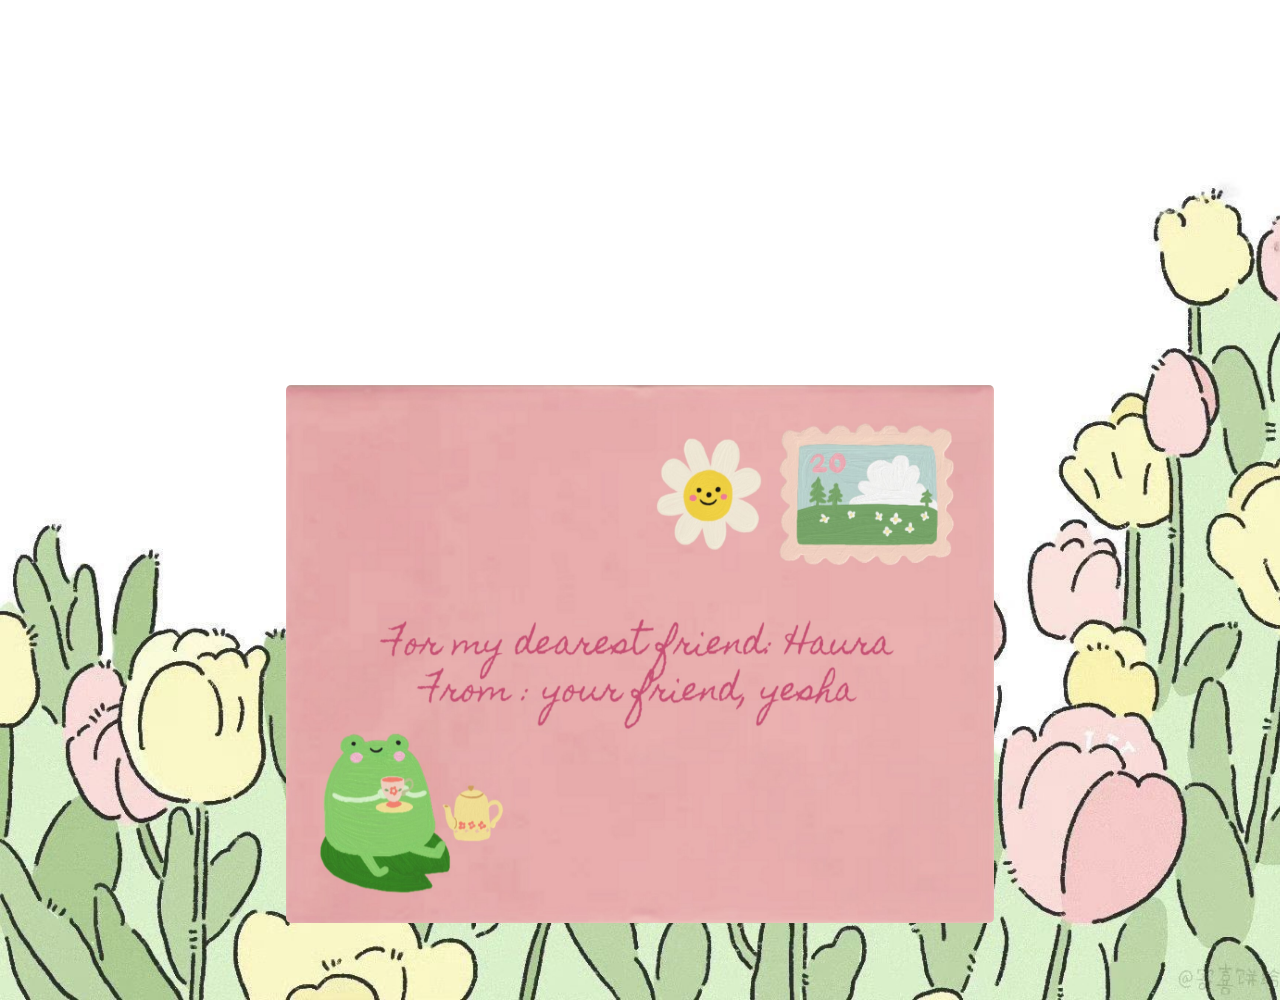
<file: index.html>
<!DOCTYPE html>
<html lang="en">
<head>
    <title>happy haura day</title>

    <meta name="viewport" content="width=device-width, initial-scale=1.0">
    <link rel="stylesheet" href="index.css">
    <link rel="stylesheet" href="small.css" media="(max-width: 414px)" />
    <link rel="stylesheet" href="medium.css" media="(max-width: 992px)" />
    <link rel="stylesheet" href="large.css" media="(max-height: 600px)" />
    <link rel="stylesheet" href="large.css" media="(max-height: 1200px)" />
</head>
<body>
    <div class="flip-card">
        <div class="flip-card-inner">
          <div class="flip-card-front">
            <img src="asset/envelope3.jpg"  style="width:708px;height:538px;" id="fp">
          </div>
          <div class="flip-card-back">
            <button class="letter" id="myBtn"></button>
          </div>
        </div>
    </div>

    <div id="myModal" class="modal">
      <div class="modal-content">
      <span class="close">&times;</span>
      <p id="text">Happy birthday, love
        <br>
        <br>
        Even though you still radiate your positive energy even when life wasn’t the kindest on you. 
        If you sometimes you want to live your day as it is without bothering to be energized, it's okay. 
        If you’re tired, you don’t have to always listen to anyone or cheer anybody up. Give yourself a peaceful time.
        <br>
        <br>
        I know you always get a grip on yourself and you did well, so please continue being Haura Khansa. 
        Do whatever you want to do in your life, make anything you like, keep thriving on your path, love.
        <br>
        <br>
        Take care of yourself, listen to what your body needs, don’t ever neglect any symptoms you had, eat healthily, 
        make time for exercise once a week, sleep well, and never take things too personally.
        <br> 
        <br>
        <br>
        Thank you for always being cheerful and hyping the mood up
        <br>
        <br>
        Thank you for always telling stories and life update
        <br>
        <br>
        Thank you for being the way you are
        <br>
        <br>
        I’m so proud of you
      </p>
    </div></div>
 
      <script src="index.js"></script>
</body>
</html>
</file>
<file: index.css>
@import url('https://fonts.googleapis.com/css2?family=Reenie+Beanie&display=swap');


body {
  background-image: url("asset/tulips.jpg");
  background-repeat: no-repeat;
  background-size: cover;
  margin: 0;
  font-family: 'Reenie Beanie', cursive;
  font-size: 18px;
  height: 1000px;
}

.flip-card {
  background-color: transparent;
  padding: 385px 0;
  width: 708px;
  perspective: 40rem;
  margin: auto;
  margin-bottom: 30%;
}

.flip-card-inner {
  position: relative;
  width: 100%;
  height: 100%;
  transition: transform 0.6s;
  transform-style: preserve-3d;
}

.flip-card:hover .flip-card-inner {
  transform: rotateY(180deg);
}

.flip-card-front, .flip-card-back {
  position: absolute;
  width: 100%;
  height: 100%;
  backface-visibility: hidden;
}

#fp{
  border-radius: 5px;
  border: none;
  outline: none;
}

.flip-card-back{
  bottom: 370px;
  transform: rotateY(180deg);
  width: fit-content;
}

button.letter {
  cursor: pointer;
  background: transparent;
  background-image: url("asset/envelope1.jpg");
  background-position: bottom;
  background-repeat: no-repeat;
  background-size: 708px 508px;
  border-radius: 5px;
  height: 908px;
  width: 708px;
  outline: none;
  border: none;
  transition: top 0.5s;
  padding: 0;
}

button.letter:hover {
  background-image: url("asset/envelope2.png");
  background-size: 100% 100%;
}

.modal {
  display: none; 
  position: fixed; 
  z-index: 1;
  left: 0;
  top: 0;
  width: 100%; 
  height: 100%; 
  overflow: hidden; 
  background-color: rgba(0,0,0,0.4); 
}


.modal-content {
  background-image: url("asset/1_20230825_182751_0000.png");
  background-size: 100% 100%;
  margin: 3px auto;
  padding: 20px;
  padding-top: 68px;
  padding-bottom: 148px;;
  border: none;
  border-radius: 1px;
  width: 637px; 
}

#text {
  margin-left: 11%;
  margin-right: 10%;
}

.close {
  color: transparent;
}
</file>
<file: small.css>
@media only screen and (max-device-width: 420px) and (max-device-height:740px) {
    body {
        background-image: url("asset/tulips.jpg");
        background-repeat: no-repeat;
        background-size: 1400px 1190px;
        background-position: top;
        font-family: 'Reenie Beanie', cursive;
        font-size: 18px;
        height: 1200px;
        width: max-content;
      }

      .flip-card {
        background-color: transparent;
        padding: 100px 0;
        width: 708px;
        perspective: 40rem;
        margin: auto;
        margin-bottom: 30%;
      }
      
      .flip-card-inner {
        position: relative;
        width: 100%;
        height: 100%;
        transition: transform 0.6s;
        transform-style: preserve-3d;
      }
      
      .flip-card:hover .flip-card-inner {
        transform: rotateY(180deg);
      }
      
      .flip-card-front, .flip-card-back {
        position: absolute;
        width: 100%;
        height: 100%;
        backface-visibility: hidden;
      }
      
      #fp{
        border-radius: 5px;
        border: none;
        outline: none;
      }
      
      .flip-card-back{
        bottom: 370px;
        transform: rotateY(180deg);
        width: fit-content;
      }
      
      button.letter {
        cursor: pointer;
        background: transparent;
        background-image: url("asset/envelope1.jpg");
        background-position: bottom;
        background-repeat: no-repeat;
        background-size: 708px 508px;
        border-radius: 5px;
        height: 908px;
        width: 708px;
        outline: none;
        border: none;
        transition: top 0.5s;
        padding: 0;
      }
      
      button.letter:hover {
        background-image: url("asset/envelope2.png");
        background-size: 100% 100%;
      }
      
      .modal {
        display: none; 
        position: fixed; 
        z-index: 1;
        left: 0;
        top: 0;
        width: 100%; 
        height: 100%; 
        overflow: hidden; 
        background-color: rgba(0,0,0,0.4); 
      }
      
      
      .modal-content {
        background-image: url("asset/1_20230825_182751_0000.png");
        background-size: 100% 100%;
        margin: 25% auto;
        padding: 20px;
        padding-top: 68px;
        padding-bottom: 150px;;
        border: none;
        border-radius: 1px;
        width: 637px; 
      }
      
      #text {
        margin-left: 11%;
        margin-right: 10%;
      }
      
      .close {
        color: transparent;
      }
}
</file>
<file: medium.css>
@media only screen and (min-device-width: 600px) and (max-device-width: 960px) {

}
</file>
<file: large.css>
@media only screen and (max-device-height: 600px) {

}
</file>
